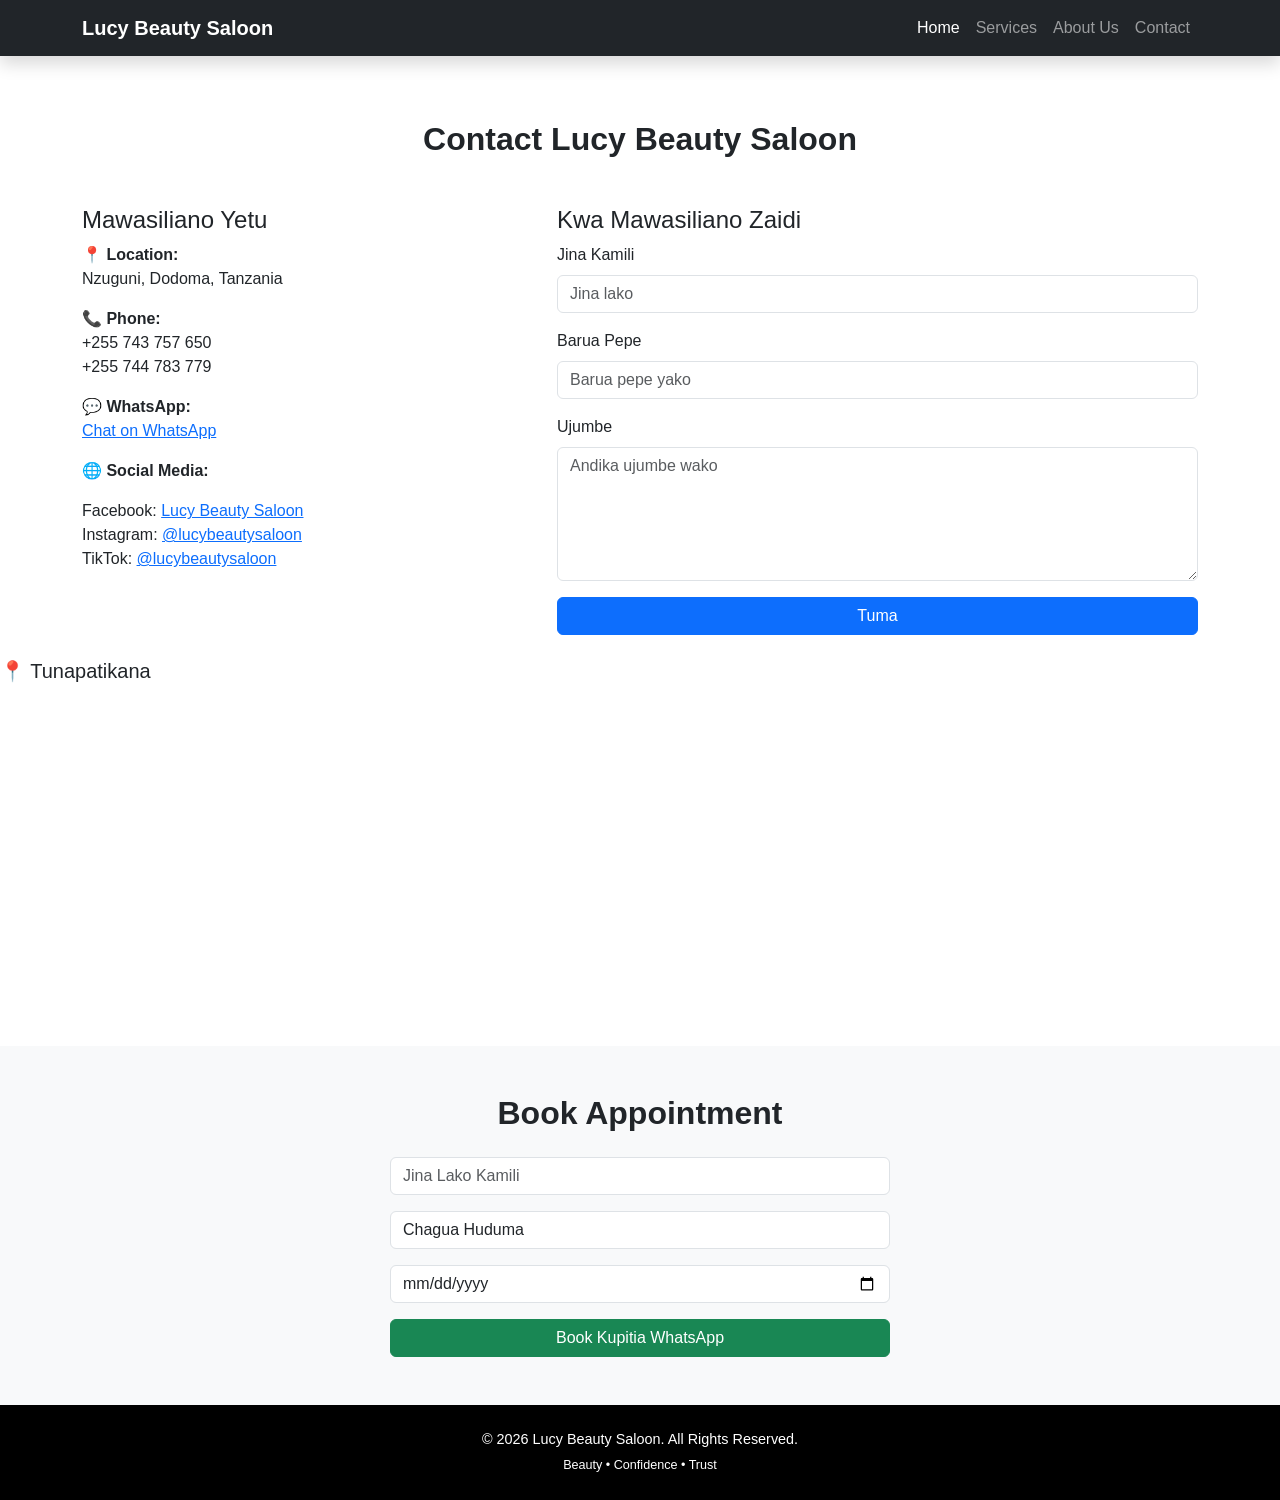
<file: contact.html>
<!DOCTYPE html>
<html lang="en">
<head>
    <meta charset="UTF-8">
    <title>Contact Us | Lucy Beauty Saloon</title>
    <meta name="viewport" content="width=device-width, initial-scale=1">

    <!-- Bootstrap CSS -->
    <link rel="stylesheet" href="assets/css/bootstrap.min.css">
       <!-- Ads Google -->
    <script async src="https://pagead2.googlesyndication.com/pagead/js/adsbygoogle.js?client=ca-pub-8429459185925752"
     crossorigin="anonymous"></script>
    <!-- Custom CSS -->
    <link rel="stylesheet" href="assets/css/style.css">
</head>
<body>

<!-- NAVBAR -->
<nav class="navbar navbar-expand-lg navbar-dark bg-dark fixed-top shadow">
    <div class="container">
        <a class="navbar-brand fw-bold text-white" href="index.html">Lucy Beauty Saloon</a>
        <button class="navbar-toggler" type="button" data-bs-toggle="collapse" data-bs-target="#navbarNav">
            <span class="navbar-toggler-icon"></span>
        </button>
        <div class="collapse navbar-collapse" id="navbarNav">
            <ul class="navbar-nav ms-auto">
                <li class="nav-item"><a class="nav-link active" href="index.html">Home</a></li>
                <li class="nav-item"><a class="nav-link" href="services.html">Services</a></li>
                <li class="nav-item"><a class="nav-link" href="about.html">About Us</a></li>
                <li class="nav-item"><a class="nav-link" href="contact.html">Contact</a></li>
            </ul>
        </div>
    </div>
</nav>

<!-- CONTACT SECTION -->
<section class="py-5">
    <div class="container">
        <h2 class="text-center mb-5">Contact Lucy Beauty Saloon</h2>

        <div class="row">
            <!-- CONTACT DETAILS -->
            <div class="col-md-5 mb-4">
                <h4>Mawasiliano Yetu</h4>
                <p><strong>📍 Location:</strong><br>
                    Nzuguni, Dodoma, Tanzania
                </p>

                <p><strong>📞 Phone:</strong><br>
                    +255 743 757 650<br>
                    +255 744 783 779
                </p>

                <p><strong>💬 WhatsApp:</strong><br>
                    <a href="https://wa.me/255743757650" target="_blank">
                        Chat on WhatsApp
                    </a>
                </p>

                <p><strong>🌐 Social Media:</strong></p>
                <ul class="list-unstyled">
                    <li>Facebook: <a href="#" target="_blank">Lucy Beauty Saloon</a></li>
                    <li>Instagram: <a href="#" target="_blank">@lucybeautysaloon</a></li>
                    <li>TikTok: <a href="#" target="_blank">@lucybeautysaloon</a></li>
                </ul>
            </div>
             
            <!-- CONTACT FORM -->
            <div class="col-md-7">
                <h4>Kwa Mawasiliano Zaidi</h4>
                <form>
                    <div class="mb-3">
                        <label class="form-label">Jina Kamili</label>
                        <input type="text" class="form-control" placeholder="Jina lako">
                    </div>

                    <div class="mb-3">
                        <label class="form-label">Barua Pepe</label>
                        <input type="email" class="form-control" placeholder="Barua pepe yako">
                    </div>

                    <div class="mb-3">
                        <label class="form-label">Ujumbe</label>
                        <textarea class="form-control" rows="5" placeholder="Andika ujumbe wako"></textarea>
                    </div>

                    <button class="btn btn-primary w-100">Tuma</button>
                </form>
            </div>
        </div>
    </div>

    <div class="mt-4">
    <h5>📍 Tunapatikana</h5>
    <iframe
        src="https://www.google.com/maps?q=Nzuguni, Dodoma, Tanzania&output=embed"
        width="100%"
        height="300"
        style="border:0;"
        allowfullscreen=""
        loading="lazy">
    </iframe>
</div>
</section>

<section class="py-5 bg-light">
    <div class="container">
        <h2 class="text-center mb-4">Book Appointment</h2>

        <form onsubmit="sendBooking(); return false;" class="mx-auto" style="max-width:500px;">
            <input id="name" class="form-control mb-3" placeholder="Jina Lako Kamili" required>
            
            <select id="service" class="form-control mb-3" required>
                <option value="">Chagua Huduma</option>
                <option>Kusuka Nywele</option>
                <option>Dreadlocks & Repair</option>
                <option>Kuweka Dawa / Kuseti</option>
                <option>Kuosha & Kuchana</option>
                <option>Mawigi</option>
            </select>

            <input id="date" type="date" class="form-control mb-3" required>

            <button class="btn btn-success w-100">
                Book Kupitia WhatsApp
            </button>
        </form>
    </div>
</section>


<!-- FOOTER -->
<footer class="py-4 bg-black text-white text-center">
    <div class="container">
        <p class="mb-1">&copy; 2026 Lucy Beauty Saloon. All Rights Reserved.</p>
        <small>Beauty • Confidence • Trust</small>
    </div>
</footer>
<script>
 function sendBooking() {
    let name = document.getElementById("name").value;
    let service = document.getElementById("service").value;
    let date = document.getElementById("date").value;

    let message = `Habari Lucy Beauty Saloon,%0A
Jina la Mteja: ${name}%0A
Huduma Anayohitaji: ${service}%0A
Tarehe: ${date}`;

    window.open(
        "https://wa.me/255743757650?text=" + message,
        "_blank"
    );
} 

</script>


<!-- Bootstrap JS -->
<script src="assets/js/bootstrap.bundle.min.js"></script>
</body>
</html>
</file>
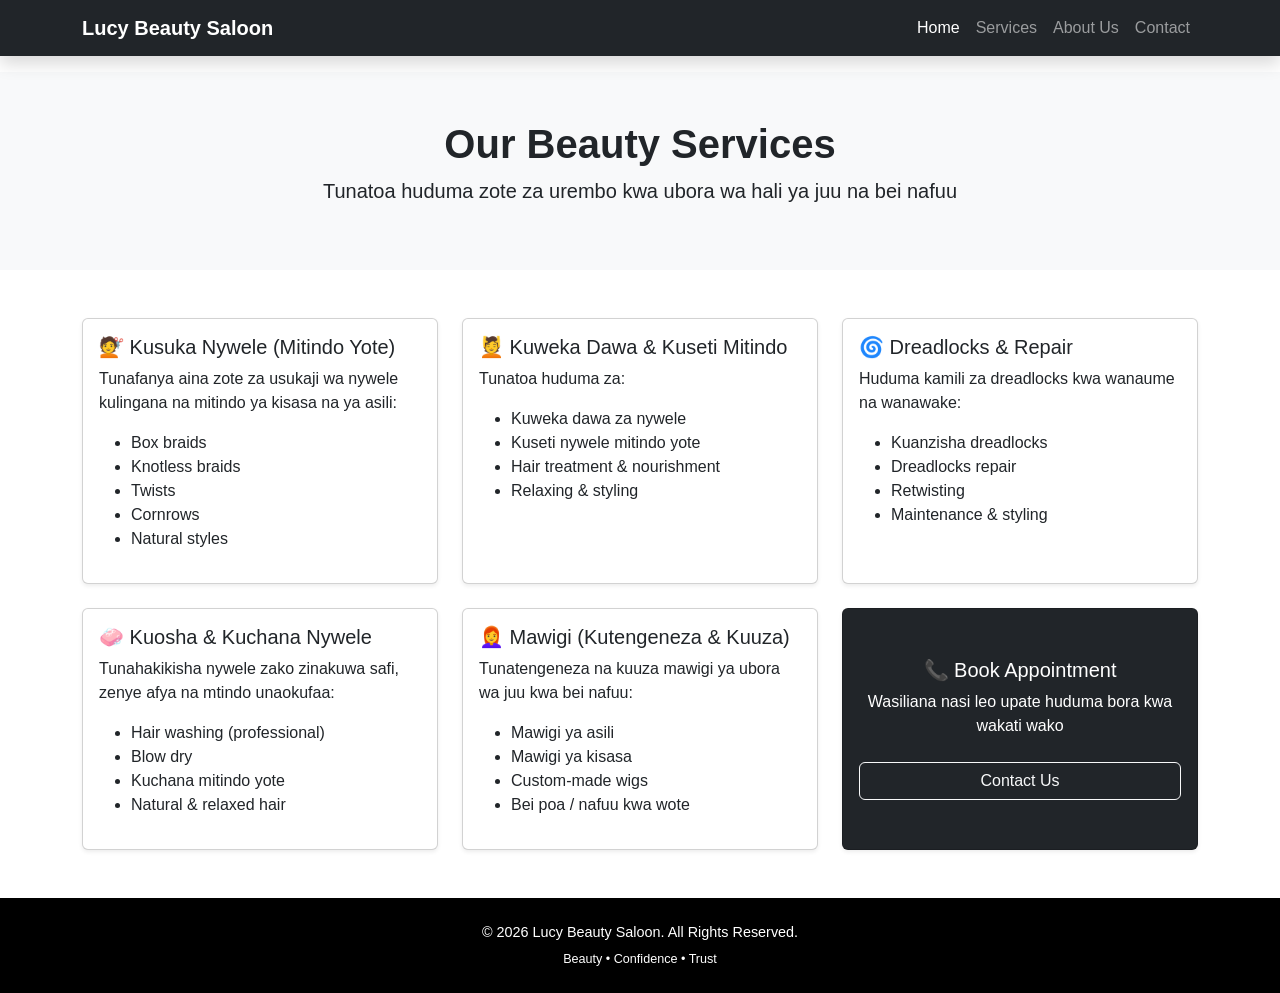
<file: services.html>
<!DOCTYPE html>
<html lang="en">
<head>
    <meta charset="UTF-8">
    <title>Our Services | Lucy Beauty Saloon</title>
    <meta name="viewport" content="width=device-width, initial-scale=1">

    <!-- Bootstrap CSS -->
    <link rel="stylesheet" href="assets/css/bootstrap.min.css">
    <!-- Ads Google -->
    <script async src="https://pagead2.googlesyndication.com/pagead/js/adsbygoogle.js?client=ca-pub-8429459185925752"
     crossorigin="anonymous"></script>
    <!-- Custom CSS -->
    <link rel="stylesheet" href="assets/css/style.css">
</head>
<body>

<!-- NAVBAR -->
<nav class="navbar navbar-expand-lg navbar-dark bg-dark fixed-top shadow">
    <div class="container">
        <a class="navbar-brand fw-bold text-white" href="index.html">Lucy Beauty Saloon</a>
        <button class="navbar-toggler" type="button" data-bs-toggle="collapse" data-bs-target="#navbarNav">
            <span class="navbar-toggler-icon"></span>
        </button>
        <div class="collapse navbar-collapse" id="navbarNav">
            <ul class="navbar-nav ms-auto">
                <li class="nav-item"><a class="nav-link active" href="index.html">Home</a></li>
                <li class="nav-item"><a class="nav-link" href="services.html">Services</a></li>
                <li class="nav-item"><a class="nav-link" href="about.html">About Us</a></li>
                <li class="nav-item"><a class="nav-link" href="contact.html">Contact</a></li>
            </ul>
        </div>
    </div>
</nav>

<!-- SERVICES HEADER -->
<section class="py-5 bg-light text-center">
    <div class="container">
        <h1 class="fw-bold">Our Beauty Services</h1>
        <p class="lead">
            Tunatoa huduma zote za urembo kwa ubora wa hali ya juu na bei nafuu
        </p>
    </div>
</section>

<!-- SERVICES LIST -->
<section class="py-5">
    <div class="container">
        <div class="row g-4">

            <!-- Service 1 -->
            <div class="col-md-6 col-lg-4">
                <div class="card h-100 shadow-sm">
                    <div class="card-body">
                        <h5 class="card-title">💇 Kusuka Nywele (Mitindo Yote)</h5>
                        <p class="card-text">
                            Tunafanya aina zote za usukaji wa nywele kulingana na
                            mitindo ya kisasa na ya asili:
                        </p>
                        <ul>
                            <li>Box braids</li>
                            <li>Knotless braids</li>
                            <li>Twists</li>
                            <li>Cornrows</li>
                            <li>Natural styles</li>
                        </ul>
                    </div>
                </div>
            </div>

            <!-- Service 2 -->
            <div class="col-md-6 col-lg-4">
                <div class="card h-100 shadow-sm">
                    <div class="card-body">
                        <h5 class="card-title">💆 Kuweka Dawa & Kuseti Mitindo</h5>
                        <p class="card-text">
                            Tunatoa huduma za:
                        </p>
                        <ul>
                            <li>Kuweka dawa za nywele</li>
                            <li>Kuseti nywele mitindo yote</li>
                            <li>Hair treatment & nourishment</li>
                            <li>Relaxing & styling</li>
                        </ul>
                    </div>
                </div>
            </div>

            <!-- Service 3 -->
            <div class="col-md-6 col-lg-4">
                <div class="card h-100 shadow-sm">
                    <div class="card-body">
                        <h5 class="card-title">🌀 Dreadlocks & Repair</h5>
                        <p class="card-text">
                            Huduma kamili za dreadlocks kwa wanaume na wanawake:
                        </p>
                        <ul>
                            <li>Kuanzisha dreadlocks</li>
                            <li>Dreadlocks repair</li>
                            <li>Retwisting</li>
                            <li>Maintenance & styling</li>
                        </ul>
                    </div>
                </div>
            </div>

            <!-- Service 4 -->
            <div class="col-md-6 col-lg-4">
                <div class="card h-100 shadow-sm">
                    <div class="card-body">
                        <h5 class="card-title">🧼 Kuosha & Kuchana Nywele</h5>
                        <p class="card-text">
                            Tunahakikisha nywele zako zinakuwa safi, zenye afya na
                            mtindo unaokufaa:
                        </p>
                        <ul>
                            <li>Hair washing (professional)</li>
                            <li>Blow dry</li>
                            <li>Kuchana mitindo yote</li>
                            <li>Natural & relaxed hair</li>
                        </ul>
                    </div>
                </div>
            </div>

            <!-- Service 5 -->
            <div class="col-md-6 col-lg-4">
                <div class="card h-100 shadow-sm">
                    <div class="card-body">
                        <h5 class="card-title">👩‍🦰 Mawigi (Kutengeneza & Kuuza)</h5>
                        <p class="card-text">
                            Tunatengeneza na kuuza mawigi ya ubora wa juu kwa bei nafuu:
                        </p>
                        <ul>
                            <li>Mawigi ya asili</li>
                            <li>Mawigi ya kisasa</li>
                            <li>Custom-made wigs</li>
                            <li>Bei poa / nafuu kwa wote</li>
                        </ul>
                    </div>
                </div>
            </div>

            <!-- Call to Action -->
            <div class="col-md-6 col-lg-4">
                <div class="card h-100 shadow-sm bg-dark text-white text-center">
                    <div class="card-body d-flex flex-column justify-content-center">
                        <h5 class="card-title">📞 Book Appointment</h5>
                        <p class="card-text">
                            Wasiliana nasi leo upate huduma bora kwa wakati wako
                        </p>
                        <a href="contact.html" class="btn btn-outline-light mt-2">
                            Contact Us
                        </a>
                    </div>
                </div>
            </div>

        </div>
    </div>
</section>

<!-- FOOTER -->
<footer class="py-4 bg-black text-white text-center">
    <div class="container">
        <p class="mb-1">&copy; 2026 Lucy Beauty Saloon. All Rights Reserved.</p>
        <small>Beauty • Confidence • Trust</small>
    </div>
</footer>

<!-- Bootstrap JS -->
<script src="assets/js/bootstrap.bundle.min.js"></script>
</body>
</html>
</file>
<file: assets/css/style.css>
body {
    font-family: 'Segoe UI', sans-serif;
    padding-top: 72px;
    margin: 0;
}

/* Pink theme */
.text-pink {
    color: #ff69b4 !important;
}

.btn-pink {
    background-color: #ff69b4;
    color: white;
    border: none;
}

.btn-pink:hover {
    background-color: #ff85c1;
    color: white;
}

/* Hero Section */
.hero-section {
    width: 100%;
    min-height: calc(100vh - 72px);
    background-image: url('../images/hero.jpg');
    background-size: cover;
    background-position: center;
    background-repeat: no-repeat;

    display: flex;
    align-items: center;
    justify-content: center;

    position: relative;
}

/* Overlay */
.hero-section::before {
    content: "";
    position: absolute;
    inset: 0;
    background: rgba(0, 0, 0, 0.55);
}

/* Hero content */
.hero-section .container {
    position: relative;
    z-index: 2;
}

section h2 {
    font-weight: 700;
}

footer {
    font-size: 0.9rem;
}

/* Mobile optimization */
@media (max-width: 768px) {
    .hero-section {
        padding: 80px 20px;
        text-align: center;
    }

    h1, h2 {
        font-size: 1.6rem;
    }

    .card {
        margin-bottom: 15px;
    }

    footer {
        font-size: 0.85rem;
    }
}

/* Smooth hover */
.card:hover {
    transform: translateY(-5px);
    transition: 0.3s ease-in-out;
}
</file>
